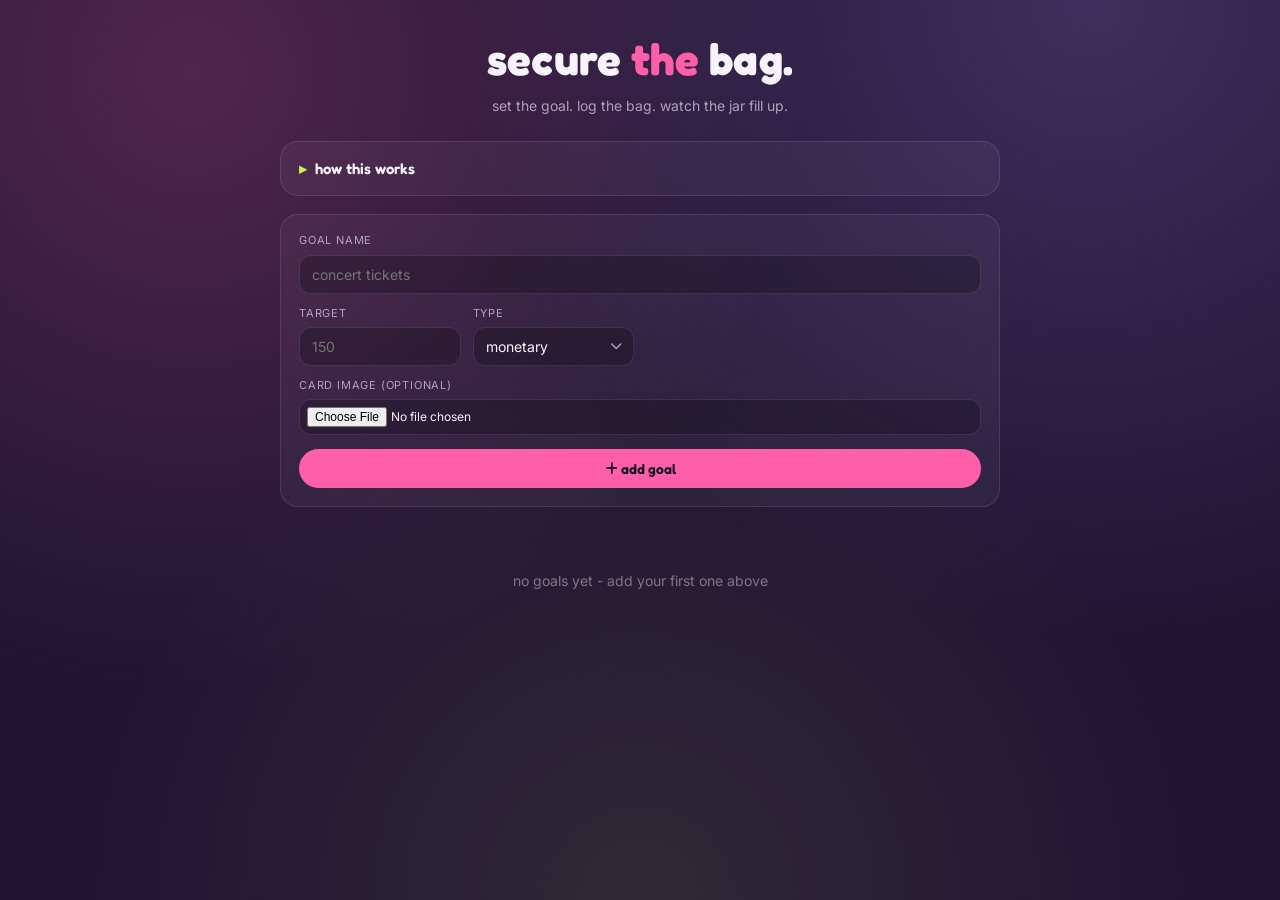
<file: 01-Complete-App/index.html>
<!DOCTYPE html>
<html lang="en">
<head>
<meta charset="UTF-8">
<meta name="viewport" content="width=device-width, initial-scale=1.0">
<title>secure the bag.</title>

<!-- These lines load the fonts and icons we use in the app.
     They need an internet connection to work. -->
<link rel="preconnect" href="https://fonts.googleapis.com">
<link rel="preconnect" href="https://fonts.gstatic.com" crossorigin>
<link href="https://fonts.googleapis.com/css2?family=Fredoka:wght@500;600;700&family=Space+Mono:wght@400;700&family=Inter:wght@400;500;600&display=swap" rel="stylesheet">
<link rel="stylesheet" href="https://cdnjs.cloudflare.com/ajax/libs/font-awesome/6.5.1/css/all.min.css">

<!-- This connects our own stylesheet file, where all the colors
     and layout rules live. -->
<link rel="stylesheet" href="style.css">
</head>
<body>

<!-- ===================== HEADER ===================== -->
<header>
  <h1>secure <span>the</span> bag.</h1>
  <p>set the goal. log the bag. watch the jar fill up.</p>
</header>

<div class="wrap">

  <!-- ===================== INSTRUCTIONS ===================== -->
  <!-- <details> and <summary> create a box that opens and closes
       when you click it - no JavaScript needed for that part! -->
  <details class="how-to">
    <summary>how this works</summary>
    <ol>
      <li><b>add a goal</b> - give it a name, a target amount, and pick monetary (for money goals) or general (for anything else you are working toward). optional: upload a picture for the card.</li>
      <li><b>log your progress</b> - every time you save or earn money (or make progress), type the amount in the "log it" box on your goal's card. the jar fills up and your progress bar updates.</li>
      <li><b>watch for celebrations</b> - you get a pop-up message when you hit 25%, 50%, 75%, and 100% of your goal.</li>
      <li><b>build your streak</b> - log progress on consecutive days to build your streak (shown top-right of each card). skip a day and it resets.</li>
      <li><b>for money goals only:</b> use "how many shifts left?" to see how many more shifts you need at your pay rate, and log things you skipped buying (like coffee) in the "what you're skipping" section to see how much that adds up to.</li>
      <li><b>delete a goal</b> anytime with the trash icon in the top-right of its card.</li>
    </ol>
  </details>

  <!-- ===================== ADD GOAL FORM ===================== -->
  <form class="add-goal" id="addGoalForm">
    <div class="field full">
      <label for="goalName">goal name</label>
      <input type="text" id="goalName" placeholder="concert tickets" required>
    </div>
    <div class="field">
      <label for="goalTarget">target</label>
      <input type="number" id="goalTarget" placeholder="150" min="1" required>
    </div>
    <div class="field">
      <label for="goalType">type</label>
      <div class="select-wrap">
        <select id="goalType">
          <option value="monetary">monetary</option>
          <option value="general">general</option>
        </select>
        <i class="fa-solid fa-chevron-down"></i>
      </div>
    </div>
    <div class="field full">
      <label for="goalImage">card image (optional)</label>
      <input type="file" id="goalImage" accept="image/*">
    </div>
    <div class="submit-row">
      <button type="submit" class="btn"><i class="fa-solid fa-plus"></i> add goal</button>
    </div>
  </form>

  <!-- Goal cards get added inside this empty div by script.js -->
  <div id="goals"></div>

  <!-- This message only shows when there are zero goals.
       script.js hides/shows it automatically. -->
  <div class="empty" id="emptyState">no goals yet - add your first one above</div>
</div>

<!-- This is the pop-up message that slides up from the bottom
     when you hit a milestone. It starts empty and hidden. -->
<div class="toast" id="toast"></div>

<!-- This connects our JavaScript file, where all the app's
     LOGIC lives (what happens when you click buttons, etc). -->
<script src="script.js"></script>
</body>
</html>
</file>
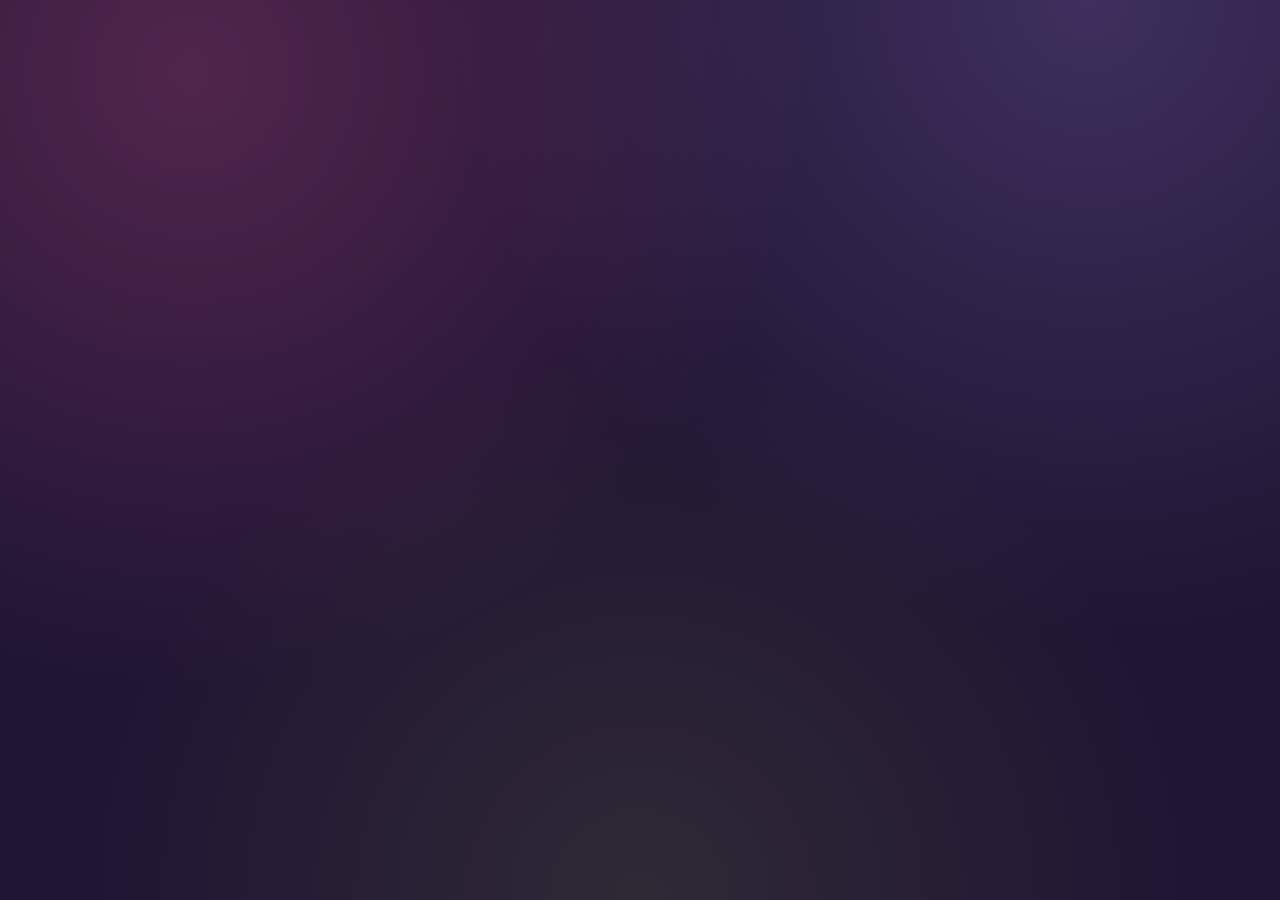
<file: 02-Student-Starter-Kit/Day-1-Structure-and-Style/index.html>
<!DOCTYPE html>
<html lang="en">

<head>
  <meta charset="UTF-8">
  <meta name="viewport" content="width=device-width, initial-scale=1.0">
  <title>secure the bag.</title>

  <!-- These lines load the fonts and icons we use in the app.
     They need an internet connection to work. We're giving you
     these because they're just library hookups, not something
     you need to write by hand. -->
  <link rel="preconnect" href="https://fonts.googleapis.com">
  <link rel="preconnect" href="https://fonts.gstatic.com" crossorigin>
  <link
    href="https://fonts.googleapis.com/css2?family=Fredoka:wght@500;600;700&family=Space+Mono:wght@400;700&family=Inter:wght@400;500;600&display=swap"
    rel="stylesheet">
  <link rel="stylesheet" href="https://cdnjs.cloudflare.com/ajax/libs/font-awesome/6.5.1/css/all.min.css">

  <!-- This connects our own stylesheet file, where all the colors
     and layout rules will live. -->
  <link rel="stylesheet" href="style.css">
</head>

<body>

  <!-- ===========================================================
     YOUR JOB: build the page in here.

     Open instructions.md and follow the checklist - it tells
     you exactly what pieces the page needs (a header, a form,
     some empty containers) and the exact id/class names each
     one needs to have, WITHOUT writing the HTML for you.

     Ask your AI things like:
       "how do I write a form with a text input and a submit
        button?"
       "how do I make a dropdown menu in HTML?"
       "what's the difference between id and class?"

     There is no single correct way to write this - as long as
     the required ids and classes from the checklist are there,
     your page will work with tomorrow's JavaScript.
     =========================================================== -->



  <!-- This connects our JavaScript file. It's empty today - we
     start filling it in on Day 2. -->
  <script src="script.js"></script>
</body>

</html>
</file>
<file: 01-Complete-App/style.css>
/* =========================================================
   SECURE THE BAG - STYLESHEET
   This file controls how everything LOOKS.
   It does not control how anything WORKS - that is script.js.
   ========================================================= */

/* -----------------------------------------------------------
   COLORS
   We store our colors here as "variables" so we only have to
   change a color once and it updates everywhere it is used.
   Try changing one of these hex codes and see what happens!
   ----------------------------------------------------------- */
:root{
  --plum: #201533;          /* main background color */
  --plum-deep: #150d24;     /* darker background, used on buttons/text */
  --pink: #ff5fa8;          /* main accent color */
  --lime: #c6f24e;          /* second accent color */
  --lilac: #a98cf7;         /* third accent color */
  --cream: #f7f3ff;         /* main text color */
  --text-dim: rgba(247,243,255,0.62);   /* lighter text, for labels */
  --text-dimmer: rgba(247,243,255,0.42); /* even lighter text */
  --panel: rgba(255,255,255,0.045);      /* background for cards/boxes */
  --panel-border: rgba(255,255,255,0.10); /* border color for cards/boxes */
  --input-bg: rgba(0,0,0,0.22);          /* background inside input boxes */
  --radius: 18px;    /* how rounded big boxes are */
  --radius-sm: 12px; /* how rounded small boxes/buttons are */
}

/* This makes sizing math easier - padding and borders are
   included inside the width/height instead of adding to it. */
*{ box-sizing: border-box; }

/* -----------------------------------------------------------
   PAGE BACKGROUND AND BASE TEXT
   ----------------------------------------------------------- */
body{
  margin: 0;
  min-height: 100vh;
  /* the glowy blobs of color in the background (the "ombre" look) */
  background:
    radial-gradient(circle at 15% 8%, rgba(255,95,168,0.22), transparent 45%),
    radial-gradient(circle at 85% 0%, rgba(169,140,247,0.22), transparent 45%),
    radial-gradient(circle at 50% 100%, rgba(198,242,78,0.09), transparent 50%),
    var(--plum);
  color: var(--cream);
  font-family: 'Inter', sans-serif;
  padding: 28px 16px 70px;
  line-height: 1.4;
}

/* headings use the bubbly Fredoka font, everything else uses Inter */
h1, h2, h3, h4, .display{ font-family: 'Fredoka', sans-serif; letter-spacing: 0.1px; }
/* .mono is used for numbers/money so they look like a receipt */
.mono{ font-family: 'Space Mono', monospace; }

/* -----------------------------------------------------------
   HEADER (the title at the top of the page)
   ----------------------------------------------------------- */
header{ max-width: 720px; margin: 0 auto 26px; text-align: center; }
header h1{ font-size: clamp(28px, 7vw, 44px); margin: 0 0 6px; }
header h1 span{ color: var(--pink); }
header p{ color: var(--text-dim); margin: 0; font-size: 14px; }

.wrap{ max-width: 720px; margin: 0 auto; }

/* -----------------------------------------------------------
   SHARED "PANEL" LOOK
   The instructions box, the add-goal form, and every goal card
   all share this same frosted-glass box style.
   ----------------------------------------------------------- */
.how-to, form.add-goal, .card{
  background: var(--panel);
  border: 1px solid var(--panel-border);
  border-radius: var(--radius);
}

/* -----------------------------------------------------------
   "HOW THIS WORKS" INSTRUCTIONS BOX
   ----------------------------------------------------------- */
.how-to{ padding: 16px 18px; margin-bottom: 18px; }
.how-to summary{
  cursor: pointer;
  font-family: 'Fredoka', sans-serif;
  font-weight: 600;
  font-size: 15px;
  list-style: none;
  display: flex;
  align-items: center;
  gap: 8px;
  user-select: none;
}
.how-to summary::-webkit-details-marker{ display: none; } /* hides default arrow */
.how-to summary::before{
  content: "\25B8"; /* a small triangle/arrow shape */
  color: var(--lime);
  transition: transform 0.2s ease;
  flex-shrink: 0;
}
.how-to[open] summary::before{ transform: rotate(90deg); } /* arrow rotates when opened */
.how-to ol{ margin: 12px 0 0; padding-left: 18px; font-size: 13.5px; line-height: 1.65; color: rgba(247,243,255,0.82); }
.how-to ol li{ margin-bottom: 6px; }
.how-to ol li b{ color: var(--cream); }

/* -----------------------------------------------------------
   ADD GOAL FORM
   ----------------------------------------------------------- */
form.add-goal{
  padding: 18px;
  margin-bottom: 24px;
  display: grid;
  /* this makes the form fields automatically wrap onto new rows
     on small screens - try resizing the browser window! */
  grid-template-columns: repeat(auto-fit, minmax(140px, 1fr));
  gap: 12px;
}
form.add-goal .field{ display: flex; flex-direction: column; gap: 6px; min-width: 0; }
form.add-goal .field.full{ grid-column: 1 / -1; } /* makes this field take the full width */
form.add-goal label{ font-size: 11px; text-transform: uppercase; letter-spacing: 0.8px; color: var(--text-dim); }
form.add-goal input, form.add-goal select{
  width: 100%;
  background: var(--input-bg);
  border: 1px solid var(--panel-border);
  color: var(--cream);
  padding: 10px 12px;
  border-radius: var(--radius-sm);
  font-family: 'Inter', sans-serif;
  font-size: 14px;
}
/* shows a soft purple outline when you click into a text box - helps with accessibility */
form.add-goal input:focus, form.add-goal select:focus, .log-row input:focus, .extra-panel input:focus{
  outline: 2px solid var(--lilac);
  outline-offset: 1px;
}
form.add-goal input[type="file"]{ padding: 7px; font-size: 12px; }
form.add-goal .submit-row{ grid-column: 1 / -1; margin-top: 2px; }

/* custom look for the "monetary / general" dropdown, so it does
   not look like a plain default browser dropdown */
.select-wrap{ position: relative; }
.select-wrap select{
  appearance: none;
  -webkit-appearance: none;
  -moz-appearance: none;
  padding-right: 34px;
  cursor: pointer;
}
.select-wrap i{
  position: absolute;
  right: 12px;
  top: 50%;
  transform: translateY(-50%);
  font-size: 12px;
  color: var(--text-dim);
  pointer-events: none; /* lets clicks pass through the icon to the dropdown */
}
.select-wrap select option{ background: var(--plum-deep); color: var(--cream); }

/* -----------------------------------------------------------
   BUTTONS
   ----------------------------------------------------------- */
.btn{
  border: none;
  cursor: pointer;
  font-family: 'Fredoka', sans-serif;
  font-weight: 600;
  border-radius: 999px; /* very rounded = pill shape */
  padding: 11px 22px;
  font-size: 14px;
  background: var(--pink);
  color: var(--plum-deep);
  transition: transform 0.12s ease, background 0.15s ease, opacity 0.15s ease;
  width: 100%;
}
.btn:hover{ transform: translateY(-1px); opacity: 0.92; }
.btn:active{ transform: translateY(0); }
/* "ghost" buttons are the outlined, less important buttons */
.btn.ghost{
  background: transparent;
  border: 1px solid var(--panel-border);
  color: var(--cream);
  width: auto;
}
.btn.ghost:hover{ border-color: var(--lilac); }
.btn.small{ padding: 8px 16px; font-size: 12.5px; width: auto; }

/* -----------------------------------------------------------
   GOAL CARDS GRID
   ----------------------------------------------------------- */
#goals{
  display: grid;
  grid-template-columns: repeat(auto-fill, minmax(280px, 1fr));
  gap: 16px;
}

.card{
  position: relative;
  overflow: hidden;
  padding: 18px;
  background-size: cover;
  background-position: center;
}
/* this dark overlay only shows up when a card has a background
   photo, so the text stays readable no matter what image is used */
.card::before{
  content: "";
  position: absolute;
  inset: 0;
  z-index: 0;
}
.card.has-image::before{
  background: linear-gradient(180deg, rgba(21,13,36,0.82), rgba(21,13,36,0.95) 45%, rgba(21,13,36,0.98));
}
.card > *{ position: relative; z-index: 1; }

.card-top{ display: flex; justify-content: space-between; align-items: flex-start; gap: 10px; margin-bottom: 14px; }
.card-top h3{ margin: 0; font-size: 18px; word-break: break-word; }
.tag{ font-size: 11px; text-transform: uppercase; letter-spacing: 0.8px; color: var(--text-dim); margin-top: 2px; }
.card-top-right{ display: flex; align-items: center; gap: 8px; flex-shrink: 0; }
.streak{
  font-family: 'Space Mono', monospace;
  font-size: 11.5px;
  background: rgba(198,242,78,0.13);
  color: var(--lime);
  border: 1px solid rgba(198,242,78,0.3);
  padding: 4px 9px;
  border-radius: 999px;
  white-space: nowrap;
}

/* -----------------------------------------------------------
   SAVINGS JAR (the little SVG picture that fills up)
   ----------------------------------------------------------- */
.jar-row{ display: flex; gap: 14px; align-items: center; margin-bottom: 14px; }
.jar{ width: 52px; height: 68px; flex-shrink: 0; }
.jar-outline{ fill: none; stroke: rgba(247,243,255,0.45); stroke-width: 3; }
/* this transition makes the liquid inside the jar animate smoothly
   whenever the fill amount changes */
.jar-liquid{ transition: y 0.6s ease, height 0.6s ease; }

.amounts{ flex: 1; min-width: 0; }
.amounts .current{ font-family: 'Space Mono', monospace; font-size: 21px; font-weight: 700; }
.amounts .target{ font-size: 11.5px; color: var(--text-dim); font-family: 'Space Mono', monospace; margin-top: 2px; }
.bar-track{ height: 7px; border-radius: 999px; background: rgba(255,255,255,0.10); overflow: hidden; margin-top: 8px; }
.bar-fill{ height: 100%; background: linear-gradient(90deg, var(--pink), var(--lime)); transition: width 0.6s ease; }

/* -----------------------------------------------------------
   LOG PROGRESS ROW
   ----------------------------------------------------------- */
.log-row{ display: flex; gap: 8px; margin-bottom: 12px; }
.log-row input{
  flex: 1;
  min-width: 0;
  background: var(--input-bg);
  border: 1px solid var(--panel-border);
  color: var(--cream);
  padding: 9px 11px;
  border-radius: var(--radius-sm);
  font-family: 'Space Mono', monospace;
  font-size: 13px;
}
.log-row .btn{ width: auto; flex-shrink: 0; }

/* -----------------------------------------------------------
   MONEY GOAL EXTRAS (shifts calculator + spending log)
   ----------------------------------------------------------- */
.extras{ margin-top: 4px; padding-top: 12px; border-top: 1px solid var(--panel-border); }
.extra-panel{ display: none; font-size: 13px; margin-top: 10px; }
.extra-panel.open{ display: block; } /* JavaScript adds/removes this "open" class */
.extra-panel .row{ display: flex; gap: 8px; margin-bottom: 8px; }
.extra-panel input{
  flex: 1;
  min-width: 0;
  background: var(--input-bg);
  border: 1px solid var(--panel-border);
  color: var(--cream);
  padding: 8px 10px;
  border-radius: var(--radius-sm);
  font-size: 12.5px;
}
.extra-result{ font-family: 'Space Mono', monospace; color: var(--lime); font-size: 12.5px; margin-top: 2px; }

.spend-section{ margin-top: 12px; padding-top: 12px; border-top: 1px solid var(--panel-border); }
.spend-section h4{ margin: 0 0 8px; font-size: 12px; text-transform: uppercase; letter-spacing: 0.8px; color: var(--text-dim); font-family: 'Inter', sans-serif; font-weight: 600; }
.spend-total{ font-family: 'Space Mono', monospace; font-size: 12.5px; color: var(--lime); margin-bottom: 10px; }
.spend-log-list{ list-style: none; padding: 0; margin: 10px 0 0; max-height: 110px; overflow-y: auto; font-family: 'Space Mono', monospace; font-size: 12px; }
.spend-log-list li{ display: flex; justify-content: space-between; gap: 8px; padding: 5px 0; border-bottom: 1px solid rgba(255,255,255,0.06); }
.spend-log-list .item{ color: rgba(247,243,255,0.8); }
.spend-log-list .amt{ color: var(--lime); flex-shrink: 0; }
.spend-log-empty{ font-size: 12px; color: var(--text-dimmer); padding: 4px 0; }

/* -----------------------------------------------------------
   DELETE BUTTON
   ----------------------------------------------------------- */
.delete-x{
  background: none;
  border: none;
  color: var(--text-dimmer);
  cursor: pointer;
  font-size: 16px;
  line-height: 1;
  padding: 2px;
}
.delete-x:hover{ color: var(--pink); }

/* -----------------------------------------------------------
   CELEBRATION POP-UP (the toast message)
   It lives off-screen at the bottom until JavaScript adds the
   "show" class, then it slides up into view.
   ----------------------------------------------------------- */
.toast{
  position: fixed;
  bottom: 20px;
  left: 50%;
  transform: translateX(-50%) translateY(200%);
  opacity: 0;
  visibility: hidden;
  pointer-events: none;
  background: var(--lime);
  color: var(--plum-deep);
  font-family: 'Fredoka', sans-serif;
  font-weight: 600;
  padding: 13px 24px;
  border-radius: 999px;
  box-shadow: 0 10px 30px rgba(0,0,0,0.35);
  transition: transform 0.4s cubic-bezier(.2,1.2,.4,1), opacity 0.3s ease, visibility 0.3s;
  z-index: 50;
  font-size: 14px;
  text-align: center;
  max-width: 90vw;
}
.toast.show{
  transform: translateX(-50%) translateY(0);
  opacity: 1;
  visibility: visible;
  pointer-events: auto;
}

/* -----------------------------------------------------------
   EMPTY STATE (shown when there are no goals yet)
   ----------------------------------------------------------- */
.empty{ text-align: center; padding: 40px 20px; color: var(--text-dimmer); font-size: 14px; }

/* -----------------------------------------------------------
   RESPONSIVE - adjusts the layout on small phone screens
   ----------------------------------------------------------- */
@media (max-width: 480px){
  body{ padding: 20px 12px 60px; }
  .card-top{ flex-wrap: wrap; }
  .jar-row{ gap: 10px; }
  .log-row{ flex-wrap: wrap; }
  .log-row .btn{ width: 100%; }
}
</file>
<file: 02-Student-Starter-Kit/Day-1-Structure-and-Style/style.css>
/* =========================================================
   SECURE THE BAG - STYLESHEET (Day 1 starter)
   This file controls how everything LOOKS.
   Today we are going to fill in the sections marked TODO
   together, then you'll get time to play with colors and
   spacing on your own.
   ========================================================= */

/* -----------------------------------------------------------
   COLORS
   We store our colors here as "variables" so we only have to
   change a color once and it updates everywhere it is used.
   Try changing one of these hex codes and see what happens!
   ----------------------------------------------------------- */
:root {
  --plum: #201533;
  /* main background color */
  --plum-deep: #150d24;
  /* darker background, used on buttons/text */
  --pink: #ff5fa8;
  /* main accent color */
  --lime: #c6f24e;
  /* second accent color */
  --lilac: #a98cf7;
  /* third accent color */
  --cream: #f7f3ff;
  /* main text color */
  --text-dim: rgba(247, 243, 255, 0.62);
  --text-dimmer: rgba(247, 243, 255, 0.42);
  --panel: rgba(255, 255, 255, 0.045);
  --panel-border: rgba(255, 255, 255, 0.10);
  --input-bg: rgba(0, 0, 0, 0.22);
  --radius: 18px;
  --radius-sm: 12px;
}

/* This makes sizing math easier - padding and borders are
   included inside the width/height instead of adding to it. */
* {
  box-sizing: border-box;
}

/* -----------------------------------------------------------
   PAGE BACKGROUND AND BASE TEXT
   ----------------------------------------------------------- */
body {
  margin: 0;
  min-height: 100vh;
  background:
    radial-gradient(circle at 15% 8%, rgba(255, 95, 168, 0.22), transparent 45%),
    radial-gradient(circle at 85% 0%, rgba(169, 140, 247, 0.22), transparent 45%),
    radial-gradient(circle at 50% 100%, rgba(198, 242, 78, 0.09), transparent 50%),
    var(--plum);
  color: var(--cream);
  font-family: 'Inter', sans-serif;
  padding: 28px 16px 70px;
  line-height: 1.4;
}

h1,
h2,
h3,
h4 {
  font-family: 'Fredoka', sans-serif;
  letter-spacing: 0.1px;
}

.mono {
  font-family: 'Space Mono', monospace;
}

/* -----------------------------------------------------------
   HEADER
   ----------------------------------------------------------- */
header {
  max-width: 720px;
  margin: 0 auto 26px;
  text-align: center;
}

header h1 {
  font-size: clamp(28px, 7vw, 44px);
  margin: 0 0 6px;
}

header h1 span {
  color: var(--pink);
}

header p {
  color: var(--text-dim);
  margin: 0;
  font-size: 14px;
}

.wrap {
  max-width: 720px;
  margin: 0 auto;
}


/* =============================================================
   TODO SECTION 1: THE INSTRUCTIONS BOX (.how-to)
   Right now this box is just plain text sitting on the page -
   no background, no border, no breathing room around the text.

   What we want it to look like: a soft rounded card that stands
   out gently from the page, with the text not squished right up
   against the edges.

   Think about it:
   - which property controls the color BEHIND an element?
   - which property makes corners round instead of sharp?
   - which property adds space INSIDE a box, between its edge
     and its content?
   - we already have colors defined for you at the top of this
     file, in :root - which of those would fit a card like this?

   Not sure where to start? Ask your AI: "how do I give an
   element a background color and rounded corners in CSS?"
   ============================================================= */
.how-to {
  margin-bottom: 18px;
}


/* =============================================================
   TODO SECTION 2: THE ADD GOAL FORM (.add-goal)
   This is the box with the goal name, target, type, and image
   inputs. Right now it just looks like plain stacked text boxes.

   What we want it to look like: styled the same way as the
   instructions box above (same background idea, same rounded
   corners, same padding), but with the fields arranged in a
   neat row instead of stacked one on top of the other.

   Think about it:
   - what did you just use to style the instructions box? does
     the same approach apply here?
   - there's a CSS layout system that arranges things into rows
     and columns automatically - what is it called, and how do
     you turn it on for an element?

   Not sure where to start? Ask your AI: "how do I arrange a
   group of form fields into a row using CSS grid?"
   ============================================================= */
form.add-goal {
  margin-bottom: 24px;
}

form.add-goal .field {
  display: flex;
  flex-direction: column;
  gap: 6px;
}

form.add-goal label {
  font-size: 11px;
  text-transform: uppercase;
  letter-spacing: 0.8px;
  color: var(--text-dim);
}

form.add-goal input,
form.add-goal select {
  width: 100%;
  background: var(--input-bg);
  border: 1px solid var(--panel-border);
  color: var(--cream);
  padding: 10px 12px;
  border-radius: var(--radius-sm);
  font-family: 'Inter', sans-serif;
  font-size: 14px;
}


/* =============================================================
   TODO SECTION 3: BUTTONS (.btn)
   Every button in the app uses this class. Right now it has no
   color, no shape, and doesn't even look clickable.

   What we want it to look like: a solid pill-shaped button
   (fully rounded ends, like a capsule) in one of our accent
   colors, with the cursor changing to a hand when you hover
   over it, so it visually reads as "click me."

   Think about it:
   - based on what you used in TODO 1 and 2, which property
     sets the background color?
   - what value would border-radius need to be for the ends to
     become fully round instead of just rounded corners? (hint:
     a very large number stops mattering once it's bigger than
     half the button's height)
   - which property changes what the mouse cursor looks like on
     hover?

   Not sure where to start? Ask your AI: "how do I make a
   pill-shaped button in CSS, and how do I change the cursor on
   hover?"
   ============================================================= */
.btn {
  border: none;
  font-family: 'Fredoka', sans-serif;
  font-weight: 600;
  font-size: 14px;
}


/* =============================================================
   TODO SECTION 4: GOAL CARDS (.card)
   Tomorrow (Day 2) we will write the JavaScript that actually
   creates goal cards on the screen. Let's style what they will
   look like now, so they're ready to go.

   What we want it to look like: the same card treatment as the
   instructions box and the form (background, rounded corners,
   padding) - cards should feel like they're part of the same
   family of boxes.

   One extra thing cards need that the others didn't: later,
   some cards will have a background photo, and we'll need a
   dark overlay layer on top of that photo so text stays
   readable. That requires the card to be positioned in a
   specific way so the overlay knows what to line up against.

   Think about it:
   - what's the CSS positioning value that lets a child element
     inside this box be placed exactly on top of it?

   Not sure where to start? Ask your AI: "what does position:
   relative do, and why would I need it on a card that will
   have an overlay?"
   ============================================================= */
.card {}

.card-top {
  display: flex;
  justify-content: space-between;
  align-items: flex-start;
  gap: 10px;
  margin-bottom: 14px;
}

.card-top h3 {
  margin: 0;
  font-size: 18px;
}

.tag {
  font-size: 11px;
  text-transform: uppercase;
  letter-spacing: 0.8px;
  color: var(--text-dim);
  margin-top: 2px;
}

/* -----------------------------------------------------------
   Goals grid layout (this arranges multiple cards side by side)
   ----------------------------------------------------------- */
#goals {
  display: grid;
  grid-template-columns: repeat(auto-fill, minmax(280px, 1fr));
  gap: 16px;
}

.empty {
  text-align: center;
  padding: 40px 20px;
  color: var(--text-dimmer);
  font-size: 14px;
}


/* -----------------------------------------------------------
   RESPONSIVE - adjusts the layout on small phone screens.
   We will revisit this once there is more to test with.
   ----------------------------------------------------------- */
@media (max-width: 480px) {
  body {
    padding: 20px 12px 60px;
  }
}
</file>
